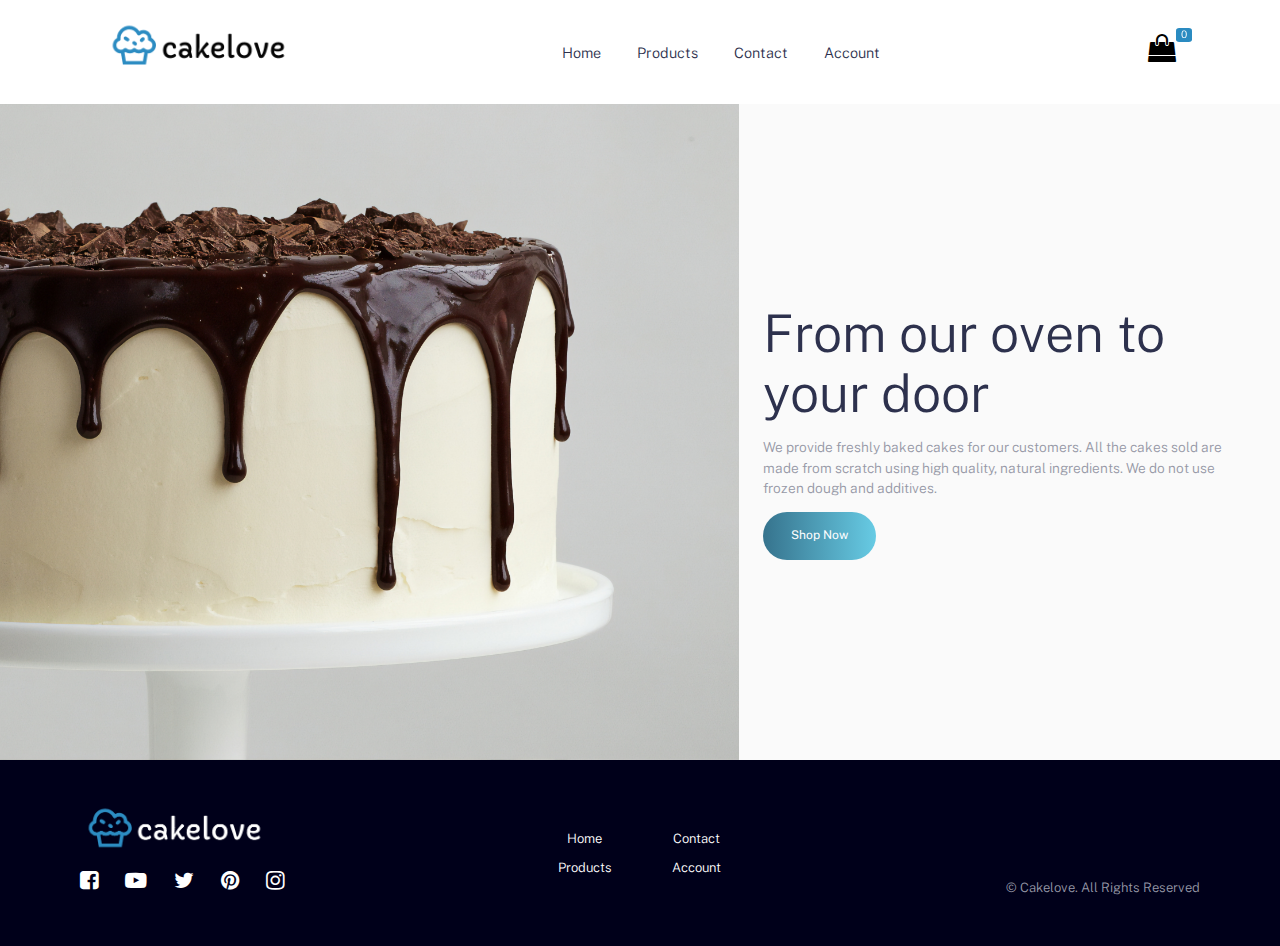
<file: index.html>
<!DOCTYPE html>
<html lang="en">
<head>
  <meta charset="UTF-8">
  <meta http-equiv="X-UA-Compatible" content="IE=edge">
  <meta name="viewport" content="width=device-width, initial-scale=1.0">
  <title>Cake Love</title>
  <link rel="preconnect" href="https://fonts.googleapis.com">
  <link rel="preconnect" href="https://fonts.gstatic.com" crossorigin>
  <link href="https://fonts.googleapis.com/css2?family=Public+Sans:wght@300;400&display=swap" rel="stylesheet">
  <link rel="stylesheet" type="text/css" href="style.css">
  <link rel="stylesheet" href="https://cdnjs.cloudflare.com/ajax/libs/font-awesome/4.7.0/css/font-awesome.min.css">
</head>
<body>
  <main>
    <!--header start-->
    <header class="header" id="header">
      <div class="overlay has-fade"></div>
      <!--navbar start-->
      <nav class="nav-bar container container--pall">
        <a href="index.html" class="logo">
          <img src="images/header-logo.png" alt="Cakelove logo"/>
        </a>
        <div class="header-links hide-for-mobile">
          <a href="index.html" class="nav-link">Home</a>
          <a href="products.html" class="nav-link">Products</a>
          <!--<a href="#" class="nav-link">About</a>-->
          <a href="contact.html" class="nav-link">Contact</a>
          <a href="account.html" class="nav-link">Account</a>
        </div>
        <div class="cart">
          <span class="bag">
            <i class="fa fa-shopping-bag" aria-hidden="true"></i>
          </span>
          <span class="cart-items">0</span>
        </div>
        <a href="#" id="ham" class="header-menu hide-for-desktop">
          <span class="line"></span>
          <span class="line"></span>
          <span class="line"></span>
        </a>
      </nav>
      <!--navbar end-->
      <div class="dropdown has-fade">
        <a href="index.html" class="nav-link">Home</a>
        <a href="products.html" class="nav-link">Products</a>
        <!--<a href="#" class="nav-link">About</a>-->
        <a href="contact.html" class="nav-link">Contact</a>
        <a href="account.html" class="nav-link">Account</a>
      </div>
    </header>
    <!--header end-->
    <!--hero section-->
    <section class="hero" id="hero">
      <div class="hero-img"></div>
      <div class="hero-text container--pall">
        <h1>From our oven to your door</h1>
        <p>We provide freshly baked cakes for our customers. All the cakes sold are made from scratch using high quality, natural ingredients. We do not use frozen dough and additives.</p>
        <a href="products.html" class="button hero-btn">Shop Now</a>
      </div>
    </section>
    <!--hero section end-->
    <!--products section start-->
    <!--
    <section class="products" id="products">
      <div class="container container--pall">
        <h2>Products</h2>
        <div class="products-center">
          <article class="product">
            <div class="img-container">
              <img src="images/product-1.jpg" alt="chocolate cake" class="product-img">
              <button class="bag-btn" data-id="1">
                <i class="fa fa-shopping-bag"></i>
                add to bag
              </button>
              <h3>Chocolate Cake</h3>
              <h4>&#8377;850</h4>
            </div>
          </article>
        </div>
      </div>
    </section>
    -->
    <!--products section end-->
    <!--cart start-->
    <div class="cart-overlay">
      <div class="shopping-cart">
        <span class="close-cart">
          <i class="fa fa-window-close"></i>
        </span>
        <h2>Your Cart</h2>
        <div class="cart-content">
        <!--cart item start-->
        <!--
          <div class="cart-item">
            <img src="images/product-1.jpg" alt="chocolate cake">
            <div>
              <h4>Chocolate cake</h4>
              <h5>&#8377;850</h5>
              <span class="remove-item">Remove item</span>
            </div>
            <div>
              <i class="fa fa-chevron-up"></i>
              <p class="item-amount">1</p>
              <i class="fa fa-chevron-down"></i>
            </div>
          </div>
        -->
        <!--cart item end-->
        </div>
        <div class="cart-footer">
          <h3>Your Total : &#8377;<span class="cart-total">0</span></h3>
          <button class="clear-cart button">Clear Cart</button>
          <button class="pay-btn button">Pay</button>

        </div>
      </div>
    </div>
    <!--cart end-->
    <!--footer start-->
    <footer class="footer">
      <div class="container">
        <a href="index.html" class="logo footer-logo">
          <img src="images/footer-logo.png" alt="Cakelove logo"/>
        </a>
        <div class="footer-social">
          <a href=""><i class="fa fa-facebook-square"></i></a>
          <a href=""><i class="fa fa-youtube-play" aria-hidden="true"></i></a>
          <a href=""><i class="fa fa-twitter"></i></a>
          <a href=""><i class="fa fa-pinterest"></i></a>
          <a href=""><i class="fa fa-instagram"></i></a>
        </div>
        <div class="footer-links col1">
          <a href="index.html">Home</a>
          <a href="menu.html">Products</a>
        </div>
        <div class="footer-links col2">
          <!--<a href="">About</a>-->
          <a href="contact.html">Contact</a>
          <a href="account.html">Account</a>
        </div>
        <div class="footer-copywrite">
          &copy; Cakelove. All Rights Reserved
        </div>
      </div>
    </footer>
    <!--footer end-->
  </main>
  <script type="text/javascript" src="script.js"></script>
</body>
</html>
</file>
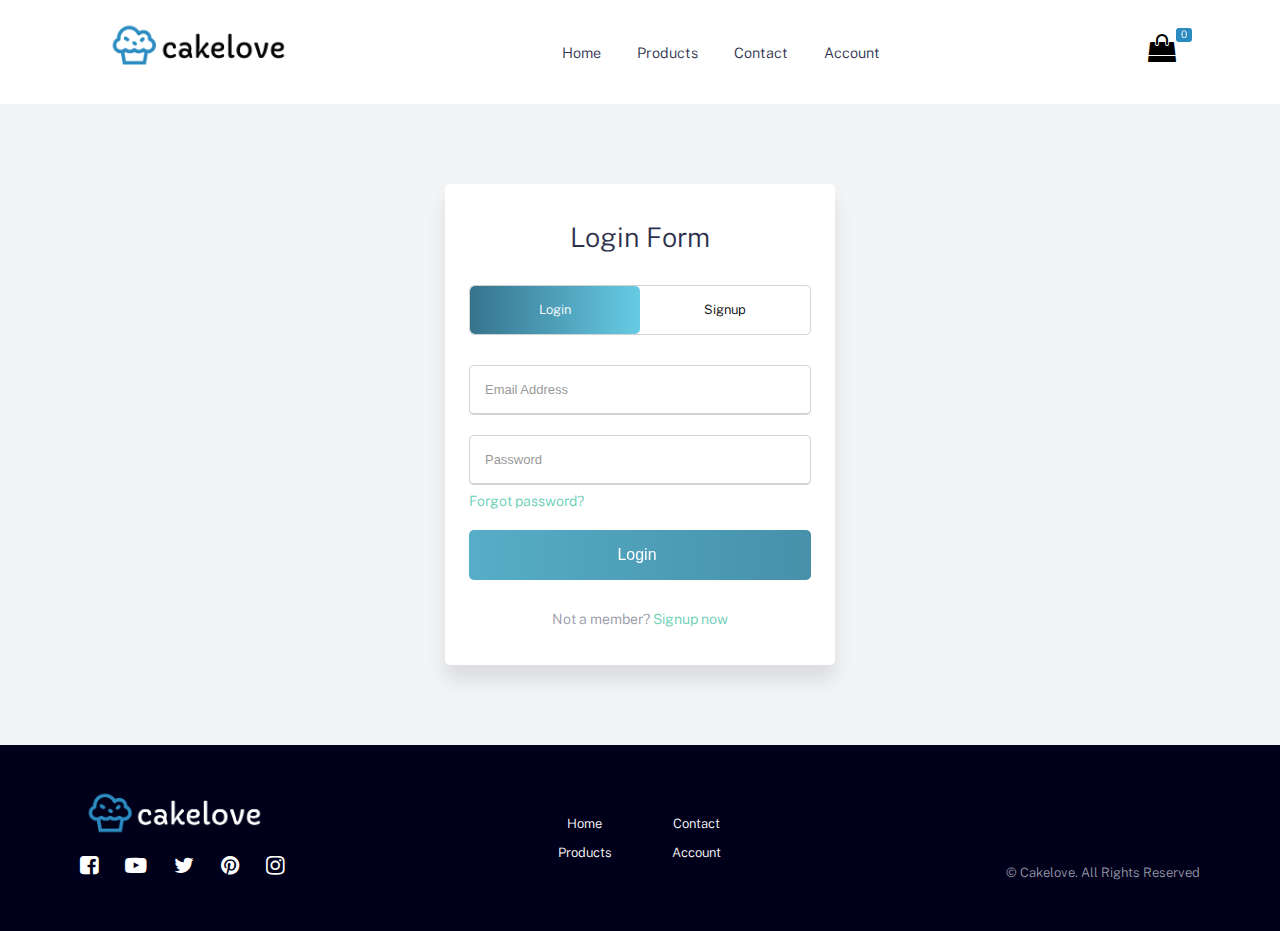
<file: account.html>
<!DOCTYPE html>
<html lang="en">
<head>
  <meta charset="UTF-8">
  <meta http-equiv="X-UA-Compatible" content="IE=edge">
  <meta name="viewport" content="width=device-width, initial-scale=1.0">
  <title>Cake Love</title>
  <link rel="preconnect" href="https://fonts.googleapis.com">
  <link rel="preconnect" href="https://fonts.gstatic.com" crossorigin>
  <link href="https://fonts.googleapis.com/css2?family=Public+Sans:wght@300;400&display=swap" rel="stylesheet">
  <link rel="stylesheet" type="text/css" href="style.css">
  <link rel="stylesheet" href="https://cdnjs.cloudflare.com/ajax/libs/font-awesome/4.7.0/css/font-awesome.min.css">
</head>
<body>
  <main>
    <!--header start-->
    <header class="header" id="header">
      <div class="overlay has-fade"></div>
      <!--navbar start-->
      <nav class="nav-bar container container--pall">
        <a href="index.html" class="logo">
          <img src="images/header-logo.png" alt="Cakelove logo"/>
        </a>
        <div class="header-links hide-for-mobile">
          <a href="index.html" class="nav-link">Home</a>
          <a href="products.html" class="nav-link">Products</a>
          <!--<a href="#" class="nav-link">About</a>-->
          <a href="contact.html" class="nav-link">Contact</a>
          <a href="account.html" class="nav-link">Account</a>
        </div>
        <div class="cart">
          <span class="bag">
            <i class="fa fa-shopping-bag" aria-hidden="true"></i>
          </span>
          <span class="cart-items">0</span>
        </div>
        <a href="#" id="ham" class="header-menu hide-for-desktop">
          <span class="line"></span>
          <span class="line"></span>
          <span class="line"></span>
        </a>
      </nav>
      <!--navbar end-->
      <div class="dropdown has-fade">
        <a href="index.html" class="nav-link">Home</a>
        <a href="products.html" class="nav-link">Products</a>
        <!--<a href="#" class="nav-link">About</a>-->
        <a href="contact.html" class="nav-link">Contact</a>
        <a href="account.html" class="nav-link">Account</a>
      </div>
    </header>
    <!--header end-->
    <section class="account">
        <div class="container container--pall">
            <div class="title-text">
                <div class="title login">
                   <h2>Login Form</h2>
                </div>
                <div class="title signup">
                   <h2>Signup Form</h2>
                </div>
             </div>
             <div class="form-container">
                <div class="slide-controls">
                   <input type="radio" name="slide" id="login" checked>
                   <input type="radio" name="slide" id="signup">
                   <label for="login" class="slide login">Login</label>
                   <label for="signup" class="slide signup">Signup</label>
                   <div class="slider-tab"></div>
                </div>
                <div class="form-inner">
                    <form action="#" class="login">
                        <div class="field">
                            <input type="text" placeholder="Email Address" required>
                        </div>
                        <div class="field">
                            <input type="password" placeholder="Password" required>
                        </div>
                        <div class="pass-link">
                            <a href="#">Forgot password?</a>
                        </div>
                        <div class="field btn">
                            <div class="btn-layer"></div>
                            <input type="submit" value="Login">
                        </div>
                        <div class="signup-link">
                            Not a member? <a href="">Signup now</a>
                        </div>
                    </form>
                    <form action="#" class="signup">
                        <div class="field">
                            <input type="text" placeholder="Email Address" required>
                        </div>
                        <div class="field">
                            <input type="password" placeholder="Password" required>
                        </div>
                        <div class="field">
                            <input type="password" placeholder="Confirm password" required>
                        </div>
                        <div class="field btn">
                            <div class="btn-layer"></div>
                            <input type="submit" value="Signup">
                        </div>
                    </form>
                </div>
             </div>
        </div>
    </section>
    <!--cart start-->
    <div class="cart-overlay">
        <div class="shopping-cart">
          <span class="close-cart">
            <i class="fa fa-window-close"></i>
          </span>
          <h2>Your Cart</h2>
          <div class="cart-content">
          <!--cart item start-->
          <!--
            <div class="cart-item">
              <img src="images/product-1.jpg" alt="chocolate cake">
              <div>
                <h4>Chocolate cake</h4>
                <h5>&#8377;850</h5>
                <span class="remove-item">Remove item</span>
              </div>
              <div>
                <i class="fa fa-chevron-up"></i>
                <p class="item-amount">1</p>
                <i class="fa fa-chevron-down"></i>
              </div>
            </div>
          -->
          <!--cart item end-->
          </div>
          <div class="cart-footer">
            <h3>Your Total : &#8377;<span class="cart-total">0</span></h3>
            <button class="clear-cart button">Clear Cart</button>
            <button class="pay-btn button">Pay</button>

          </div>

        </div>
      </div>
      <!--cart end-->
      <!--footer start-->
      <footer class="footer">
        <div class="container">
          <a href="index.html" class="logo footer-logo">
            <img src="images/footer-logo.png" alt="Cakelove logo"/>
          </a>
          <div class="footer-social">
            <a href=""><i class="fa fa-facebook-square"></i></a>
            <a href=""><i class="fa fa-youtube-play" aria-hidden="true"></i></a>
            <a href=""><i class="fa fa-twitter"></i></a>
            <a href=""><i class="fa fa-pinterest"></i></a>
            <a href=""><i class="fa fa-instagram"></i></a>
          </div>
          <div class="footer-links col1">
            <a href="index.html">Home</a>
            <a href="menu.html">Products</a>
          </div>
          <div class="footer-links col2">
            <!--<a href="">About</a>-->
            <a href="contact.html">Contact</a>
            <a href="account.html">Account</a>
          </div>
          <div class="footer-copywrite">
            &copy; Cakelove. All Rights Reserved
          </div>
        </div>
      </footer>
      <!--footer end-->
      <script type="text/javascript" src="script.js"></script>
   </body>
</html>
</file>
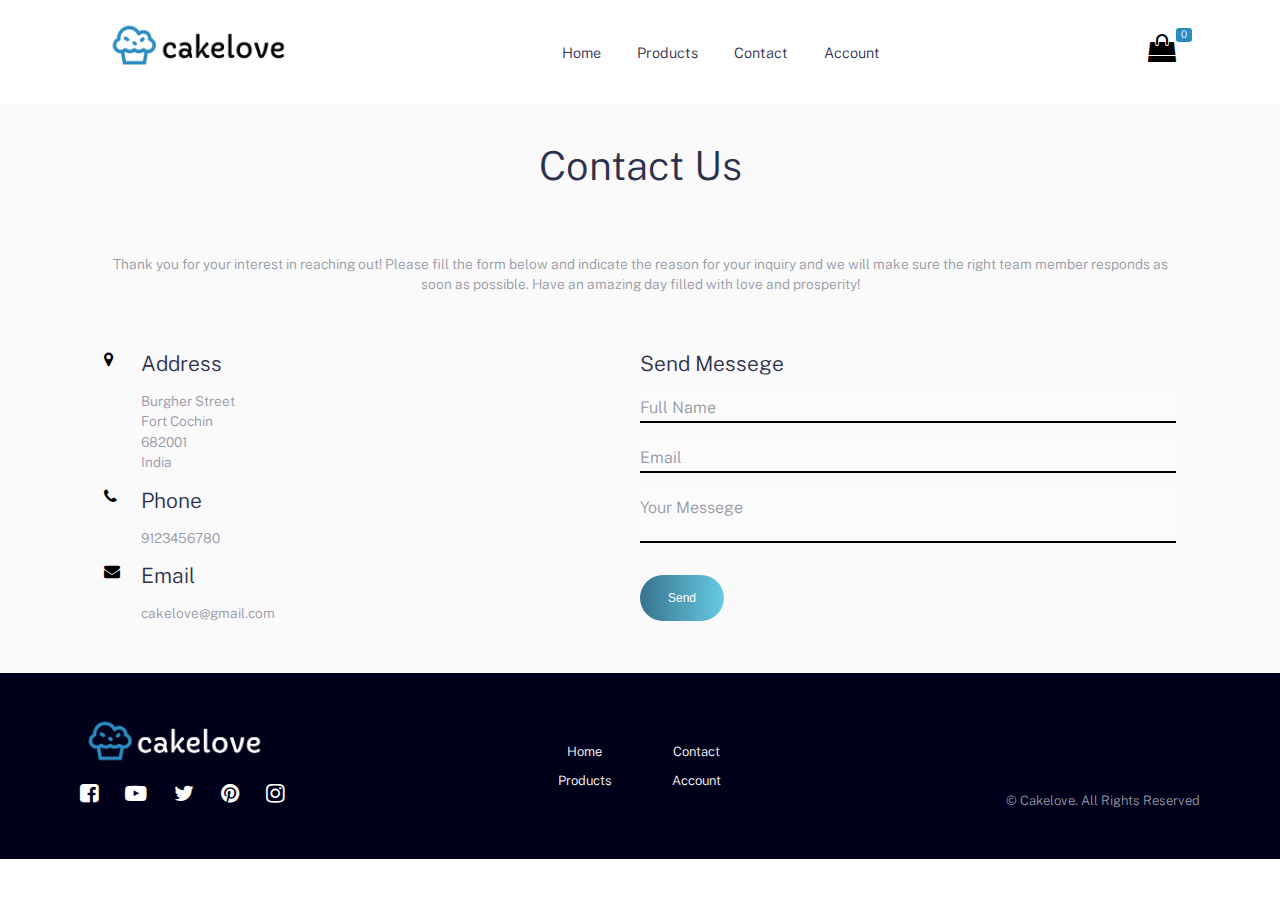
<file: contact.html>
<!DOCTYPE html>
<html lang="en">
<head>
  <meta charset="UTF-8">
  <meta http-equiv="X-UA-Compatible" content="IE=edge">
  <meta name="viewport" content="width=device-width, initial-scale=1.0">
  <title>Cake Love</title>
  <link rel="preconnect" href="https://fonts.googleapis.com">
  <link rel="preconnect" href="https://fonts.gstatic.com" crossorigin>
  <link href="https://fonts.googleapis.com/css2?family=Public+Sans:wght@300;400&display=swap" rel="stylesheet">
  <link rel="stylesheet" type="text/css" href="style.css">
  <link rel="stylesheet" href="https://cdnjs.cloudflare.com/ajax/libs/font-awesome/4.7.0/css/font-awesome.min.css">
</head>
<body>
  <main>
    <!--header start-->
    <header class="header" id="header">
      <div class="overlay has-fade"></div>
      <!--navbar start-->
      <nav class="nav-bar container container--pall">
        <a href="index.html" class="logo">
          <img src="images/header-logo.png" alt="Cakelove logo"/>
        </a>
        <div class="header-links hide-for-mobile">
          <a href="index.html" class="nav-link">Home</a>
          <a href="products.html" class="nav-link">Products</a>
          <!--<a href="#" class="nav-link">About</a>-->
          <a href="contact.html" class="nav-link">Contact</a>
          <a href="account.html" class="nav-link">Account</a>
        </div>
        <div class="cart">
          <span class="bag">
            <i class="fa fa-shopping-bag" aria-hidden="true"></i>
          </span>
          <span class="cart-items">0</span>
        </div>
        <a href="#" id="ham" class="header-menu hide-for-desktop">
          <span class="line"></span>
          <span class="line"></span>
          <span class="line"></span>
        </a>
      </nav>
      <!--navbar end-->
      <div class="dropdown has-fade">
        <a href="index.html" class="nav-link">Home</a>
        <a href="products.html" class="nav-link">Products</a>
        <!--<a href="#" class="nav-link">About</a>-->
        <a href="contact.html" class="nav-link">Contact</a>
        <a href="account.html" class="nav-link">Account</a>
      </div>
    </header>
    <!--header end-->
    <section class="contact">
        <div class="container container--pall">
            <div class="contact-header">
                <h2 id="contact-us">Contact Us</h2>
                <p id="contact-p">Thank you for your interest in reaching out! Please fill the form below and indicate the reason for your inquiry and we will make sure the right team member responds as soon as possible. Have an amazing day filled with love and prosperity!</p>
            </div>
            <div class="contact-grid">
                <div class="contact-details">
                    <div class="box">
                        <div class="icon"><i class="fa fa-map-marker" aria-hidden="true"></i></div>
                        <div class="text">
                            <h3>Address</h3>
                            <p>Burgher Street<br> Fort Cochin<br>682001<br>India</p>
                        </div>
                    </div>
                    <div class="box">
                        <div class="icon"><i class="fa fa-phone" aria-hidden="true"></i></div>
                        <div class="text">
                            <h3>Phone</h3>
                            <p>9123456780</p>
                        </div>
                    </div>
                    <div class="box">
                        <div class="icon"><i class="fa fa-envelope"></i></div>
                        <div class="text">
                            <h3>Email</h3>
                            <p>cakelove@gmail.com</p>
                        </div>
                    </div>
                </div>
                <div class="contactForm">
                    <form>
                        <h3>Send Messege</h3>
                        <div class="inputBox">
                            <input type="text" name="" required="required">
                            <span>Full Name</span>
                        </div>
                        <div class="inputBox">
                            <input type="text" name="" required="required">
                            <span>Email</span>
                        </div>
                        <div class="inputBox">
                            <textarea required="required"></textarea>
                            <span>Your Messege</span>
                        </div>
                        <div class="submit-btn">
                            <input type="submit" name="Submit" value="Send">
                        </div>
                    </form>
                </div>
            </div>
        </div>
    </section>
    <!--cart start-->
    <div class="cart-overlay">
      <div class="shopping-cart">
        <span class="close-cart">
          <i class="fa fa-window-close"></i>
        </span>
        <h2>Your Cart</h2>
        <div class="cart-content">
        <!--cart item start-->
        <!--
          <div class="cart-item">
            <img src="images/product-1.jpg" alt="chocolate cake">
            <div>
              <h4>Chocolate cake</h4>
              <h5>&#8377;850</h5>
              <span class="remove-item">Remove item</span>
            </div>
            <div>
              <i class="fa fa-chevron-up"></i>
              <p class="item-amount">1</p>
              <i class="fa fa-chevron-down"></i>
            </div>
          </div>
        -->
        <!--cart item end-->
        </div>
        <div class="cart-footer">
          <h3>Your Total : &#8377;<span class="cart-total">0</span></h3>
          <button class="clear-cart button">Clear Cart</button>
          <button class="pay-btn button">Pay</button>

        </div>
      </div>
    </div>
    <!--cart end-->
    <!--footer start-->
    <footer class="footer">
      <div class="container">
        <a href="index.html" class="logo footer-logo">
          <img src="images/footer-logo.png" alt="Cakelove logo"/>
        </a>
        <div class="footer-social">
          <a href=""><i class="fa fa-facebook-square"></i></a>
          <a href=""><i class="fa fa-youtube-play" aria-hidden="true"></i></a>
          <a href=""><i class="fa fa-twitter"></i></a>
          <a href=""><i class="fa fa-pinterest"></i></a>
          <a href=""><i class="fa fa-instagram"></i></a>
        </div>
        <div class="footer-links col1">
          <a href="index.html">Home</a>
          <a href="products.html">Products</a>
        </div>
        <div class="footer-links col2">
          <!--<a href="">About</a>-->
          <a href="contact.html">Contact</a>
          <a href="account.html">Account</a>
        </div>
        <div class="footer-copywrite">
          &copy; Cakelove. All Rights Reserved
        </div>
      </div>
    </footer>
    <!--footer end-->
  </main>
  <script type="text/javascript" src="script.js"></script>
</body>
</html>
</file>
<file: style.css>
html{
    font-size: 100%;
    box-sizing: border-box;
}
*, *::before, *::after{
    box-sizing: border-box;
}
body{
    margin:0;
    padding: 0;
    line-height: 1.3;
    font-family: 'Public Sans', sans-serif;
    font-size: 0.875rem;
    font-weight: 300;
    color: hsl(233, 8%, 62%);
    overflow-x: hidden;
}
/*----------------global----------------*/
a, a:visited, a:hover{
    text-decoration: none;
}
h1, h2, h3, h4, h5{
    margin: 0px;
    font-weight: 300;
    color: hsl(233, 26%, 24%);
}
p{
    line-height: 1.5;
    font-size: 0.855rem;
}
.container{
    max-width: 70rem;
    margin: 0 auto;
}
.container--pl{
    padding-left: 1.5rem;
}
.container--pr{
    padding-right: 1.5rem;
}
.container--pt{
    padding-top: 2.25rem;
}
.container--pb{
    padding-bottom: 2.25rem;
}
.container--py{
    padding-top: 2.25rem;
    padding-bottom: 2.25rem;

}
.container--px{
    padding-left: 1.5rem;
    padding-right: 1.5rem;
}
.container--pall{
    padding-top: 2.25rem;
    padding-bottom: 2.25rem;
    padding-left: 1.5rem;
    padding-right: 1.5rem;
}
/*---------no scroll in mobile when ham opened-------*/
.noscroll{
    overflow: hidden;
}
/*------------sticky header-----------*/
.header{
    position: sticky;
    top: 0;
    z-index: 1;
    background-color: #ffffff;
}
/*-----------------navbar---------------*/

.nav-bar{
    padding-top: 1.0625rem;
    padding-bottom: 1.0625rem;
    position: relative;
    background: #ffffff;
    display: flex;
    justify-content: space-between;
    align-items: center;
}
/*---------------logo------------*/
.logo{
    width: 11.8125rem;
    height: 4.375rem;
}
.logo:hover{
    transform: scale(1.05);
}
.logo img{
    max-width: 100%;
    height: auto;
}

/*---------------header links---------------*/
.header-links a{
    font-size: 0.9rem;
    color: hsl(233, 26%, 24%);
    transition: color 300ms ease-in-out;
    position: relative;
}
.header-links :not(:last-child){
    margin-right: 32px;
}
.header-links a::before{
    content: "";
    display: block;
    position: absolute;
    height: 5px;
    left: 0;
    right: 0;
    bottom: -30px;
    background: linear-gradient(to right, #36738d, #67CBE4);
    opacity: 0;
    transition: opacity 300ms ease-in-out;

}
.header-links a:hover{
    color: hsl(233, 26%, 24%);
}
.header-links a:hover::before{
    opacity: 1;
}

/*---------------shopping bag-------------*/
.bag i{
    font-size: 1.75rem;
    color: #000;
    margin-bottom: 0.5rem;
}
.bag i:hover{
    transform: scale(1.05);
}
.cart{
    right: 6.3125rem;
    cursor: pointer;  
}
/*----------number of items in shopping cart--------*/
.cart-items{
    position: fixed;
    top: 1.775rem;
    background: #2a8bc1;
    padding: 0 5px;
    border-radius: 20%;
    color: #ffffff;
    font-size: 0.65rem;
  }

/*------------hamburger-------------*/
.header-menu span{
    display: block;
    width:26px;
    height: 2px;
    background-color: hsl(233, 8%, 62%);
    transform-origin: 2px 1px;
    transition: transform 300ms ease-in-out;
}
.header-menu :not(:last-child){
    margin-bottom: 6px;
}
.open .line:first-child{
    transform: rotate(45deg);
    transition: transform 300ms ease-in-out;
}
.open .line:nth-child(2){
    opacity: 0;
    transition: transform 300ms ease-in-out;
}
.open .line:last-child{
    transform: rotate(-45deg);
    transition: transform 300ms ease-in-out;
}
/*------------overlay------------*/
.overlay{
    opacity: 0;
    position: fixed;
    top: /*3.75rem;*/0;
    bottom: 0;
    left: 0;
    right: 0;
    background-image: linear-gradient(hsl(233, 26%, 24%), transparent);
}
.fade-in{
    animation: fade-in 300ms ease-in-out forwards;
}
.fade-out{
    animation: fade-out 200ms ease-in-out forwards;
}
/*----------animation for overlay-----------*/
@keyframes fade-in{
    from{
        visibility: hidden;
        opacity: 0;
    }
    1%{
        visibility: visible;
        opacity: 0;
    }
    to{
        visibility: visible;
        opacity: 1;
    }
}
@keyframes fade-out{
    from{
        visibility: visible;
        opacity: 1;
    }
    99%{
        visibility: visible;
        opacity: 0;
    }
    to{
        visibility: hidden;
        opacity: 0;
    }
}
/*-------drop-down----------*/
.dropdown{
    background: white;
    padding: 1.625rem;
    border-radius: 5px;
    width: calc(100% - 3rem);
    position: absolute;
    left: 50%;
    transform: translateX(-50%);
    margin-top: 1.5rem;
    z-index: 3;
}
.dropdown a{
    font-size: 0.88rem;
    color: hsl(233, 26%, 24%);
    padding: 0.625rem;
    display: block;
    text-align: center;
}
/*----------both overlay and dropdown----------*/
.has-fade{
    visibility: hidden;
}
.button{
    padding: 1rem 1.75rem;
    border-radius: 50px;
    background: linear-gradient(to right , #36738d, #67CBE4);
    color: white;
    font-size: 0.75rem;
    transition: opacity 300ms ease-in-out;
    display: inline-block;
    font-weight: 400;
    border: 0;
}
.button:hover{
    opacity: 0.75;
}
/*-------------hero section-----------*/
.hero{
    background-color: rgb(250, 250, 250);
}
.hero-img{
    position: relative;
    background-image: url("images/hero.jpg");
    background-size: cover;
    background-repeat: no-repeat;
    background-position: center center;
    min-height: 17.5rem;
    
}

.hero-img img{
    max-width: 100%;
    height: auto;
}
.hero-text{
    text-align: center;
}
.hero-text h1{
    font-size: 2.3125rem;
    line-height: 1.15;
}
/*---------products section-------*/
.products{
    background-color: #f3f4f6;
}
.products h2{
    text-align: center;
    font-size: 2.5rem;
    margin-bottom: 5rem;
}
.products-center {
    margin: 0 auto;
    max-width: 1170px;
    display: grid;
    grid-template-columns: repeat(auto-fit, minmax(260px, 1fr));
    grid-column-gap: 1.5rem;
    grid-row-gap: 2rem;
}
.img-container {
    position: relative;
    overflow: hidden;
}
.bag-btn {
    position: absolute;
    top: 70%;
    right: 0;
    background: white;
    border: none;
    padding: 0.5rem 0.75rem;
    font-weight: bold;
    transition: all 0.3s linear;
    transform: translateX(101%);
    cursor: pointer;
    color: #000000;
}
.bag-btn:hover {
    color: #2a8bc1;
}
.fa-shopping-cart {
    margin-right: 0.5rem;
}
.img-container:hover .bag-btn {
    transform: translateX(0);
}
.product-img {
    display: block;
    width: 100%;
    min-height: 12rem;
    transition: all 0.3s linear;
}
.img-container:hover .product-img {
    opacity: 0.5;
}
.product h3 {
    font-size: 1.1rem;
    margin-top: 1rem;
    text-align: center;
}
.product h4 {
    margin-top: 0.7rem;
    text-align: center;
}
/* --------------- Cart ---------------- */
.cart-overlay {
    position: fixed;
    top: 0;
    right: 0;
    width: 100%;
    height: 100%;
    transition: all 0.3s linear;
    background: rgba(128, 113, 99, 0.5);
    z-index: 2;
    visibility: hidden;
}
.shopping-cart {
    position: fixed;
    top: 0;
    right: 0;
    width: 100%;
    height: 100%;
    overflow: scroll;
    z-index: 3;
    background: white;
    padding: 1.5rem;
    transition: all 0.3s linear;
    transform: translateX(100%);
}
.showCart {
    transform: translateX(0);
}
.transparentBcg {
    visibility: visible;
}
@media screen and (min-width: 48em) {
.shopping-cart {
    width: 30vw;
    min-width: 450px;
    }
} 
.close-cart {
    font-size: 1.55rem;
    cursor: pointer;
    color: #000000;
}
.shopping-cart h2 {
    text-align: center;
    margin-bottom: 2rem;
}
  /*---------- Cart Item -------------------- */
.cart-item {
    display: grid;
    align-items: center;
    grid-template-columns: auto 1fr auto;
    grid-column-gap: 1.5rem;
    margin: 1.5rem 0;
}
.cart-item img {
    width: 75px;
    height: 75px;
}
.cart-item h4 {
    font-size: 0.85rem;
}
.cart-item h5 {
    margin: 0.5rem 0;
}
.item-amount {
    color: #000000;
    text-align: center;
}
.remove-item {
    color: grey;
    cursor: pointer;
    font-size: 0.811rem;
}
.fa-chevron-up,
.fa-chevron-down {
    color: #36738d;
    cursor: pointer;
}
  /*---------- End of Cart Item -------------------- */

.cart-footer {
    margin-top: 2rem;
    text-align: center;
}
.cart-footer h3 {
    margin-bottom: 2rem;
}
.hideCartBtn{
    visibility: hidden;
}
.pay-btn{
    width: 100%;
    display: block;
    margin: 0 auto;
    background: linear-gradient(to right , #cc0000, #ff0000, #ff6666);
    border-radius: 0;
}
.clear-cart{
    margin-bottom: 2rem;
}

/* --------------- End of Cart ---------------- */
/*--------------contact form start---------------*/
.contact{
    background-color: rgb(250, 250, 250);
}
#contact-us{
    font-size: 2.5rem;
    padding-bottom: 3rem;
}
#contact-us, #contact-p{
    text-align: center;
}
.contact-grid{
    margin-top: 3.4375rem;
}
.contact-details .box{
    display: grid;
    grid-template-columns: 0.05fr 1fr;
    column-gap: 0.75rem;
}
.box .icon{
    font-size: 1rem;
    color: #000;
}
.contactForm h3{
    margin-bottom: 0.375rem;
}
.contactForm .inputBox{
	position:relative;
	width:100%
}
.contactForm .inputBox input,.contactForm .inputBox textarea{
	width:100%;
	padding: 5px 0;
	font-size: 16px;
	margin: 10px 0;
	border: none;
	border-bottom: 2px solid #000000;
	outline: none;
	resize: none;
	background-color: rgb(255, 255, 255, 0.3);
}
.contactForm .inputBox span{
	position: absolute;
	left: 0;
	padding: 5px 0;
	font-size: 16px;
	margin: 10px 0;
	pointer-events: none;
	transition: 0.5s;	
}
.contactForm .inputBox input:focus ~ span,.contactForm .inputBox input:valid ~ span,.contactForm .inputBox textarea:focus ~ span,.contactForm .inputBox textarea:valid ~ span{
	font-size: 12px;
	transform: translateY(-20px);
}
.submit-btn input[type=submit]{
    text-decoration: none;
    border: 0 none;
    padding: 1rem 1.75rem;
    border-radius: 50px;
    background: linear-gradient(to right , #36738d, #67CBE4);
    color: white;
    font-size: 0.75rem;
    transition: opacity 300ms ease-in-out;
    display: inline-block;
    font-weight: 400;
    margin-top: 1rem;
}
.submit-btn input[type=submit]:hover{
    opacity: 0.75;
}
/*------------account start-----------------*/
.account{
    background: #f3f4f6;
    padding-top: 5rem;
    padding-bottom: 5rem;
}
.account .container{
    overflow: hidden;
    background: #fff;
    border-radius: 5px;
    box-shadow: 0px 15px 20px rgba(0,0,0,0.1);
    max-width: 390px;
}
.account .title-text{
    display: flex;
    width: 200%;
}
.account .title{
    width: 50%;
    text-align: center;
    transition: all 0.6s cubic-bezier(0.68,-0.55,0.265,1.55);
}
.slide-controls{
    position: sticky;
    display: flex;
    height: 50px;
    width: 100%;
    overflow: hidden;
    margin: 30px 0 10px 0;
    justify-content: space-between;
    border: 1px solid lightgrey;
    border-radius: 5px;
}
.slide-controls .slide{
    height: 100%;
    width: 100%;
    color: #fff;
    text-align: center;
    line-height: 48px;
    cursor: pointer;
    z-index: 1;
    transition: all 0.6s ease;
    transition: visibility 0.6ms linear;
    font-size: 0.811rem;
  }
  .slide-controls label.signup{
    color: #000;
  }
  .slide-controls .slider-tab{
    position: absolute;
    height: 100%;
    width: 50%;
    left: 0;
    z-index: 0;
    border-radius: 5px;
    background: -webkit-linear-gradient(left , #36738d, #67CBE4);
    transition: all 0.6s cubic-bezier(0.68,-0.55,0.265,1.55);
  }
  input[type="radio"]{
    display: none;
  }
  #signup:checked ~ .slider-tab{
    left: 50%;
  }
  #signup:checked ~ label.signup{
    color: #fff;
    cursor: default;
    user-select: none;
  }
  #signup:checked ~ label.login{
    color: #000;
  }
  #login:checked ~ label.signup{
    color: #000;
  }
  #login:checked ~ label.login{
    cursor: default;
    user-select: none;
  }
  .form-container{
    width: 100%;
    overflow: hidden;
  }
  .form-container .form-inner{
    display: flex;
    width: 200%;
  }
  .form-container .form-inner form{
    width: 50%;
    transition: all 0.6s cubic-bezier(0.68,-0.55,0.265,1.55);
  }
  .form-inner form .field{
    height: 50px;
    width: 100%;
    margin-top: 20px;
  }
  .form-inner form .field input{
    height: 100%;
    width: 100%;
    outline: none;
    padding-left: 15px;
    border-radius: 5px;
    border: 1px solid lightgrey;
    border-bottom-width: 2px;
    font-size: 0.811rem;
    transition: all 0.3s ease;
  }
  .form-inner form .field input:focus{
    border-color: #67ceb4;
    /* box-shadow: inset 0 0 3px #fb6aae; */
  }
  .form-inner form .field input::placeholder{
    color: #999;
    transition: all 0.3s ease;
  }
  form .field input:focus::placeholder{
    color: #b3b3b3;
  }
  .form-inner form .pass-link{
    margin-top: 7px;
    font-size: 0.88rem;
  }
  .form-inner form .signup-link{
    text-align: center;
    font-size: 0.88rem;
    margin-top: 30px;
  }
  .form-inner form .pass-link a,
  .form-inner form .signup-link a{
    color: #67ceb4;
    text-decoration: none;
  }
  .form-inner form .pass-link a:hover,
  .form-inner form .signup-link a:hover{
    text-decoration: underline;
  }
  form .btn{
    height: 50px;
    width: 100%;
    border-radius: 5px;
    position: relative;
    overflow: hidden;
  }
  form .btn .btn-layer{
    height: 100%;
    width: 300%;
    position: absolute;
    left: -100%;
    background: -webkit-linear-gradient(right , #36738d, #67CBE4);;
    border-radius: 5px;
    transition: all 0.4s ease;;
  }
  form .btn:hover .btn-layer{
    left: 0;
  }
  form .btn input[type="submit"]{
    height: 100%;
    width: 100%;
    z-index: 1;
    position: relative;
    background: none;
    border: none;
    color: #fff;
    padding-left: 0;
    border-radius: 5px;
    font-size: 1rem;
    cursor: pointer;
  }
/*------------account end-------------------*/
/*-------------footer-----------*/
.footer{
    background-color: #00001a;
    color: #ffffff;
    padding: 2.5rem;
    text-align: center;

}
.footer a{
    color: #ffffff;
}
.footer-logo{
    display: inline-block;
}
.footer-social a{
    display: inline-block;
    height: 1.25rem;
}
.footer-social a i{
    font-size: 1.345rem;
    transition: fill 150ms ease-in-out;
}
.footer-social a:hover i{
    color:  #2a8bc1;
}
.footer-social a:not(:last-child){
    margin-right: 1.5rem;
}
.footer-links{
    display: flex;
    flex-direction: column;
    align-items: center;
}
.footer-links a{
    line-height: 2.25;
    transition: color 150ms ease-in-out;
}
.footer-links a:hover{
    color:  #2a8bc1;
}
.footer-btn{
    text-align: center;
    margin-top: 2rem;
}
.footer-copywrite{
    font-size: 0.8125rem;
    color: hsl(233, 8%, 62%);
    line-height: 2.25rem;
    text-align: center;
}
/*media queries*/
/*Phone*/
@media(max-width:64em){
    .hide-for-mobile{
        display: none;
    }
    .contact-grid{
        margin-right: 5px;
        margin-left: 5px;
    }
    .contactForm{
        margin-top: 3rem;
    }
    .footer-logo{
        margin-bottom: 1.875rem;
    }
    .footer-social{
        margin-bottom: 1.875rem;
    }
    .cart{
        position: absolute;
    }

}
@media(min-width:64em){
    .hide-for-desktop{
        display: none;
    }
    body{
        font-size: 1.125rem;
    }
    .hero{
        display: flex;
        align-items: center;
    }
    .hero-img{
        flex: 3;
        order: 1;
        height: 41rem;
    }
    .hero-text{
        flex: 2;
        order: 2;
        text-align: left;
    }
    .hero-text h1{
        font-size: 3.25rem;
    }
    .hero-btn{
        align-self: center;
    }
    .contact-grid{
        display: grid;
        grid-template-columns: 1fr 1fr;
    }
    .footer .container{
        font-size: 0.811rem;
        display: grid;
        grid-template-columns: 2fr 0.5fr 0.5fr 2fr;
        grid-template-areas: "logo col1 col2 .""social col1 col2 cpy";
        grid-template-rows: 1fr auto;
    }
    .footer-logo{
        grid-area: logo;
    }
    .footer-social{
        grid-area: social;
        text-align: left;
    }
    .footer-links{
        justify-content: space-between;
    }
    .col1{
        grid-area: col1;
        align-self: center;
    }
    .col2{
        grid-area: col2;
        align-self: center;
    }

    .footer-copywrite{
        grid-area: cpy;
        text-align: right;
    }
}
</file>
